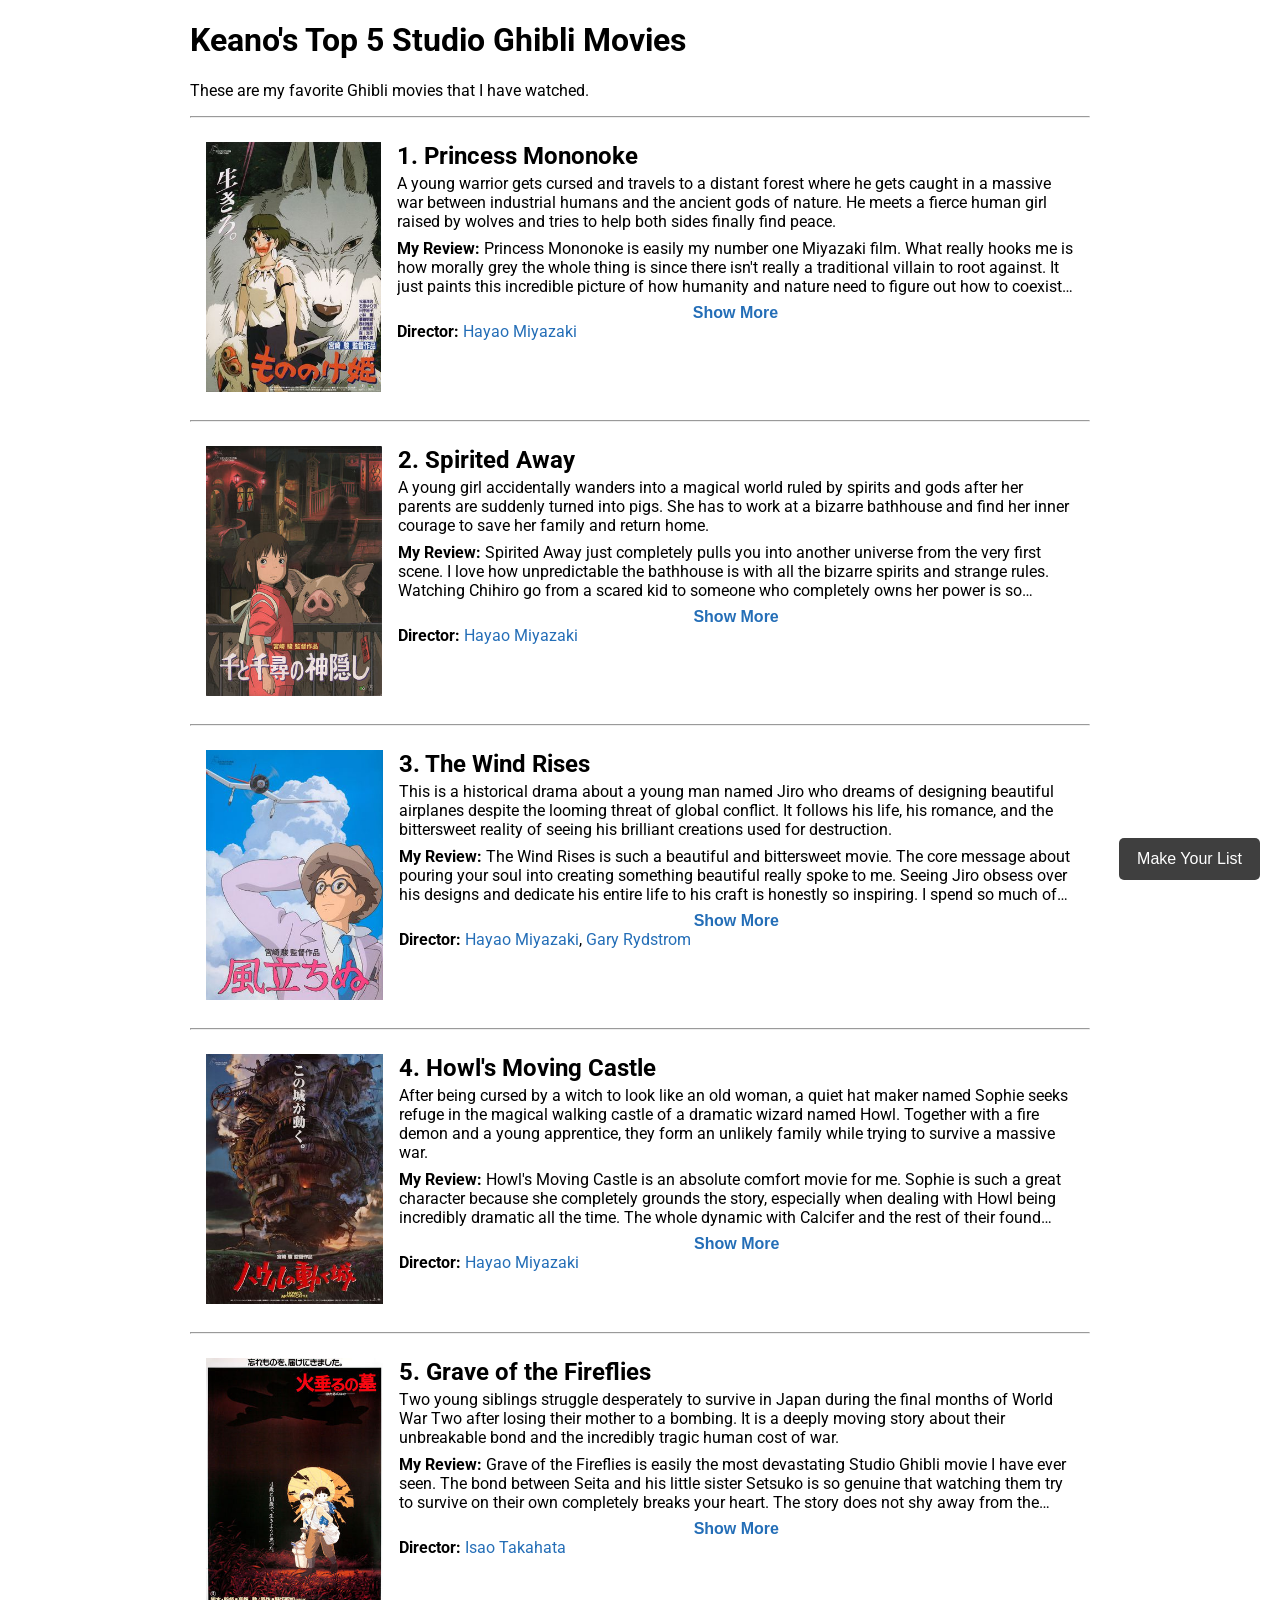
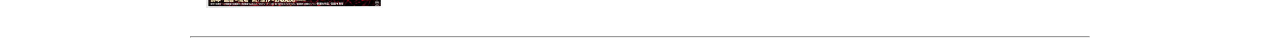
<file: index.html>
<!DOCTYPE html>
<html lang="en">
<head>
    <meta charset="UTF-8">
    <title>Top 5 Ghibli Movies</title>
    <link href="./css/styles.css" rel="stylesheet"/>
    <link rel="preconnect" href="https://fonts.googleapis.com">
    <link rel="preconnect" href="https://fonts.gstatic.com" crossorigin>
    <link href="https://fonts.googleapis.com/css2?family=Roboto:ital,wght@0,100..900;1,100..900&display=swap" rel="stylesheet">
</head>
<body>
    <header>
        <h1>Keano's Top 5 Studio Ghibli Movies</h1>
        <p>These are my favorite Ghibli movies that I have watched.</p>
    </header>
    <main>
        <ol class="movie-ranking">
            <hr/>
            <li class="movie">
                <a href="./movie1.html"><img src="./assets/images/princess-mononoke.jpg" alt="Princess Mononoke Movie Poster" class="poster"/></a>
                <div class="movie-content">
                    <header class="movie-header">
                        <h2 class="movie-title">1. <a href="./movie1.html">Princess Mononoke</a></h2>
                    </header>
                    <p class="movie-synopsis">
                        A young warrior gets cursed and travels to a distant forest where he gets caught in a massive war between industrial humans and the ancient gods of 
                        nature. He meets a fierce human girl raised by wolves and tries to help both sides finally find peace.
                    </p>
                    <p class="movie-review collapsed">
                        <b>My Review:</b> Princess Mononoke is easily my number one Miyazaki film. What really hooks me is how morally grey the whole thing is since there 
                        isn't really a traditional villain to root against. It just paints this incredible picture of how humanity and nature need to figure out how 
                        to coexist. The visuals are absolutely breathtaking, and the score just elevates the whole experience. Even though it is a bit lengthy, 
                        I constantly go back to rewatch it because it is just that much of a masterpiece.
                    </p>
                    <button class="show-more-btn">Show More</button>
                    <p class="movie-director">
                        <b>Director:</b> <a href="https://www.imdb.com/name/nm0594503/" target="_blank">Hayao Miyazaki</a>
                    </p>
                </div>
            </li>
            <hr/>
            <li class="movie">
                <a href="./movie2.html"><img src="./assets/images/spirited-away.jpg" alt="Spirited Away Movie Poster" class="poster"/></a>
                <div class="movie-content">
                    <header>
                        <h2 class="movie-title">2. <a href="./movie2.html">Spirited Away</a></h2>
                    </header>
                    <p class="movie-synopsis">
                        A young girl accidentally wanders into a magical world ruled by spirits and gods after her parents are suddenly turned into pigs. She has to work at 
                        a bizarre bathhouse and find her inner courage to save her family and return home.
                    </p>
                    <p class="movie-review collapsed">
                        <b>My Review:</b> Spirited Away just completely pulls you into another universe from the very first scene. I love how unpredictable the bathhouse is 
                        with all the bizarre spirits and strange rules. Watching Chihiro go from a scared kid to someone who completely owns her power is so satisfying. 
                        The art style is absolutely stunning on every level, and the music hits right in the feels every single time. It is a crazy adventure that just 
                        feels like a warm hug. It is a total classic that I can put on anytime and never get bored of it.
                    </p>
                    <!-- button element: clickable element to reveal more of the review -->
                    <button class="show-more-btn">Show More</button>
                    <p class="movie-director">
                        <b>Director:</b> <a href="https://www.imdb.com/name/nm0594503/" target="_blank">Hayao Miyazaki</a>
                    </p>
                </div>
            </li>
            <hr/>
            <li class="movie">
                <a href="./movie3.html"><img src="./assets/images/the-wind-rises.jpg" alt="The Wind Rises Movie Poster" class="poster"/></a>
                <div class="movie-content">
                    <header>
                    <h2 class="movie-title">3. <a href="./movie3.html">The Wind Rises</a></h2> 
                    </header>
                    <p class="movie-synopsis">
                        This is a historical drama about a young man named Jiro who dreams of designing beautiful airplanes despite the looming threat of global conflict. It 
                        follows his life, his romance, and the bittersweet reality of seeing his brilliant creations used for destruction.
                    </p>
                    <p class="movie-review collapsed">
                        <b>My Review:</b> The Wind Rises is such a beautiful and bittersweet movie. The core message about pouring your soul into creating something beautiful 
                        really spoke to me. Seeing Jiro obsess over his designs and dedicate his entire life to his craft is honestly so inspiring. I spend so much of 
                        my own time drawing, whether that is sketching or another medium, so his drive to just keep creating despite all the obstacles completely hit 
                        home. It is just a gorgeous reminder to follow your passion and make the most out of the time you have. One of the absolute coolest details is 
                        the sound design. They actually used human voices for the airplane engines and the wind, which gives the machines this weirdly realistic and 
                        breathing quality.
                    </p>
                    <button class="show-more-btn">Show More</button>
                    <p class="movie-director">
                        <b>Director:</b> <a href="https://www.imdb.com/name/nm0594503/" target="_blank">Hayao Miyazaki</a>, <a href="https://www.imdb.com/name/nm0003977/" target="_blank">Gary Rydstrom</a>
                    </p>
                </div>
            </li>
            <hr/>
            <li class="movie">
                <a href="./movie4.html"><img src="./assets/images/howls-moving-castle.jpg" alt="Howl's Moving Castle Movie Poster" class="poster"/></a>
                <div class="movie-content">
                    <header>
                        <h2 class="movie-title">4. <a href="./movie4.html">Howl's Moving Castle</a></h2>
                    </header>
                    <p class="movie-synopsis">
                        After being cursed by a witch to look like an old woman, a quiet hat maker named Sophie seeks refuge in the magical walking castle of a dramatic wizard 
                        named Howl. Together with a fire demon and a young apprentice, they form an unlikely family while trying to survive a massive war.
                    </p>
                    <p class="movie-review collapsed">
                        <b>My Review:</b> Howl's Moving Castle is an absolute comfort movie for me. Sophie is such a great character because she completely grounds the story, 
                        especially when dealing with Howl being incredibly dramatic all the time. The whole dynamic with Calcifer and the rest of their found family is 
                        just heartwarming and so much fun. The way the castle is just this giant chaotic machine clanking around the countryside is so cool to watch. 
                        The magic feels so alive in every single frame. It is a perfect mix of romance and fantasy that always leaves me smiling by the very end.
                    </p>
                    <button class="show-more-btn">Show More</button>
                    <p class="movie-director">
                        <b>Director:</b> <a href="https://www.imdb.com/name/nm0594503/" target="_blank">Hayao Miyazaki</a>
                    </p>
                </div>
            </li>
            <hr/>
            <li class="movie">
                <a href="./movie5.html"><img src="./assets/images/grave-of-the-fireflies.jpg" alt="Grave of the Fireflies Movie Poster" class="poster"/></a>
                <div class="movie-content">
                    <header>
                    <h2 class="movie-title">5. <a href="./movie5.html">Grave of the Fireflies</a></h2> 
                    </header>
                    <p class="movie-synopsis">
                        Two young siblings struggle desperately to survive in Japan during the final months of World War Two after losing their mother to a bombing. It is 
                        a deeply moving story about their unbreakable bond and the incredibly tragic human cost of war.
                    </p>
                    <p class="movie-review collapsed">
                        <b>My Review:</b> Grave of the Fireflies is easily the most devastating Studio Ghibli movie I have ever seen. The bond between Seita and his little 
                        sister Setsuko is so genuine that watching them try to survive on their own completely breaks your heart. The story does not shy away from the 
                        brutal reality of war, but the quiet moments they share with the fireflies are incredibly beautiful. It is an absolute masterpiece of emotional 
                        storytelling. I might not put it on constantly because of how heavy the subject matter is, but it is one of those films that stays with you forever 
                        once you see it.
                    </p>
                    <button class="show-more-btn">Show More</button>
                    <p class="movie-director">
                        <b>Director:</b> <a href="https://www.imdb.com/name/nm0847223/" target="_blank">Isao Takahata</a>
                    </p>
                </div>
            </li>
            <hr/>
        </ol>
    </main>
    
    <!-- button element: clickable element that triggers popover -->
    <!-- popovertarget attribute: triggers the popover -->
    <button popovertarget="create-list-popup" class="create-list-btn">
        Make Your List
    </button>
    
    <!-- popover attribute: creates dismissible overlay -->
    <div id="create-list-popup" popover>
        <h2>Create Your Top 5 Ghibli List</h2>
        <form id="user-list-form">
            <label>Your Name:
                <!-- pattern attribute: validates name format (letters, spaces, hyphens, apostrophes only) -->
                <input
                type="text"
                id="user-name"
                required
                maxlength="50"
                pattern="[A-Za-z\s'\-]{2,50}" 
                title="Name must be 2-50 characters, letters only"
                >
            </label>
            <!-- Movie dropdowns created by JavaScript with option elements -->
            <!-- disabled attribute: Applied dynamically to prevent duplicate movie selections -->
            <div id="movie-selections-container"></div>
            <!-- button element: submits the form when clicked -->
            <button type="submit">Generate My List</button>
        </form>
    </div>
    
    <script src="./js/script.js"></script>
    <script src="./js/list-creator.js"></script>
</body>
</html>
</file>
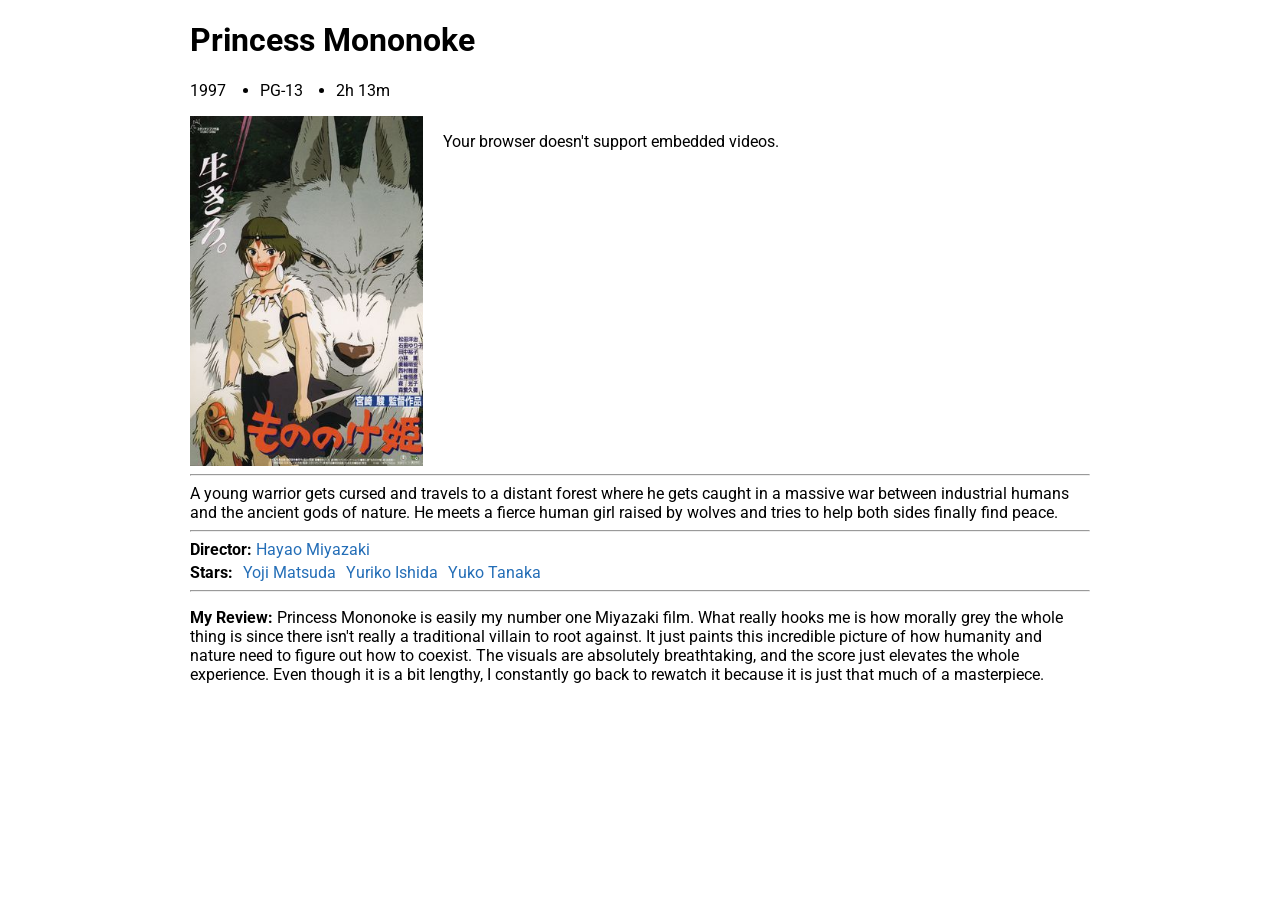
<file: movie1.html>
<!DOCTYPE html>
<html lang="en">
<head>
    <meta charset="UTF-8">
    <title>#1 Movie</title>
    <link href="./css/styles.css" rel="stylesheet"/>
    <link rel="preconnect" href="https://fonts.googleapis.com">
    <link rel="preconnect" href="https://fonts.gstatic.com" crossorigin>
    <link href="https://fonts.googleapis.com/css2?family=Roboto:ital,wght@0,100..900;1,100..900&display=swap" rel="stylesheet">
</head>
<body>
    <header>
        <p><h1>Princess Mononoke</h1></p>
        <ul class="movie-info">
            <li style="list-style-type: none;">1997</li>
            <li>PG-13</li>
            <li>2h 13m</li>
        </ul>
    </header>
    <main>
        <div class="movie-visual">
            <img src="./assets/images/princess-mononoke.jpg" alt="Princess Mononoke Poster"/>
            <!-- object element: embeds external YouTube video content -->
            <object
            data="https://www.youtube.com/embed/I1dHzoRl0sQ?si=wnXT5wSHMQE6FvSG&autoplay=1&mute=1&loop=1&playlist=I1dHzoRl0sQ"
            type="text/html"
            >
                <p>Your browser doesn't support embedded videos.</p>
            </object>
        </div>
        <hr/>
        <p class="movie-synopsis">
             A young warrior gets cursed and travels to a distant forest where he gets caught in a massive war between industrial humans and the ancient gods of 
             nature. He meets a fierce human girl raised by wolves and tries to help both sides finally find peace.
        </p>
        <hr/>
        <p class="movie-director">
            <b>Director:</b> <a href="https://www.imdb.com/name/nm0594503/" target="_blank">Hayao Miyazaki</a>
        </p>
        <div class="movie-stars-section">
            <b>Stars:</b>
            <ul class="movie-stars">
                <li><a href="https://www.imdb.com/name/nm0559444/?ref_=nv_sr_srsg_0_tt_1_nm_7_in_0_q_yoji%20mats">Yoji Matsuda</a></li>
                <li><a href="https://www.imdb.com/name/nm0410942/?ref_=nv_sr_srsg_0_tt_1_nm_7_in_0_q_yuriko%20ishida">Yuriko Ishida</a></li>
                <li><a href="https://www.imdb.com/name/nm0849100/?ref_=tt_ov_3_3">Yuko Tanaka</a></li>
            </ul>
        </div>
        <hr/>
        <p>
            <b>My Review:</b> Princess Mononoke is easily my number one Miyazaki film. What really hooks me is how morally grey the whole thing is since there 
            isn't really a traditional villain to root against. It just paints this incredible picture of how humanity and nature need to figure out how 
            to coexist. The visuals are absolutely breathtaking, and the score just elevates the whole experience. Even though it is a bit lengthy, 
            I constantly go back to rewatch it because it is just that much of a masterpiece.
        </p>  
        
    </main>
</body>
</html>
</file>
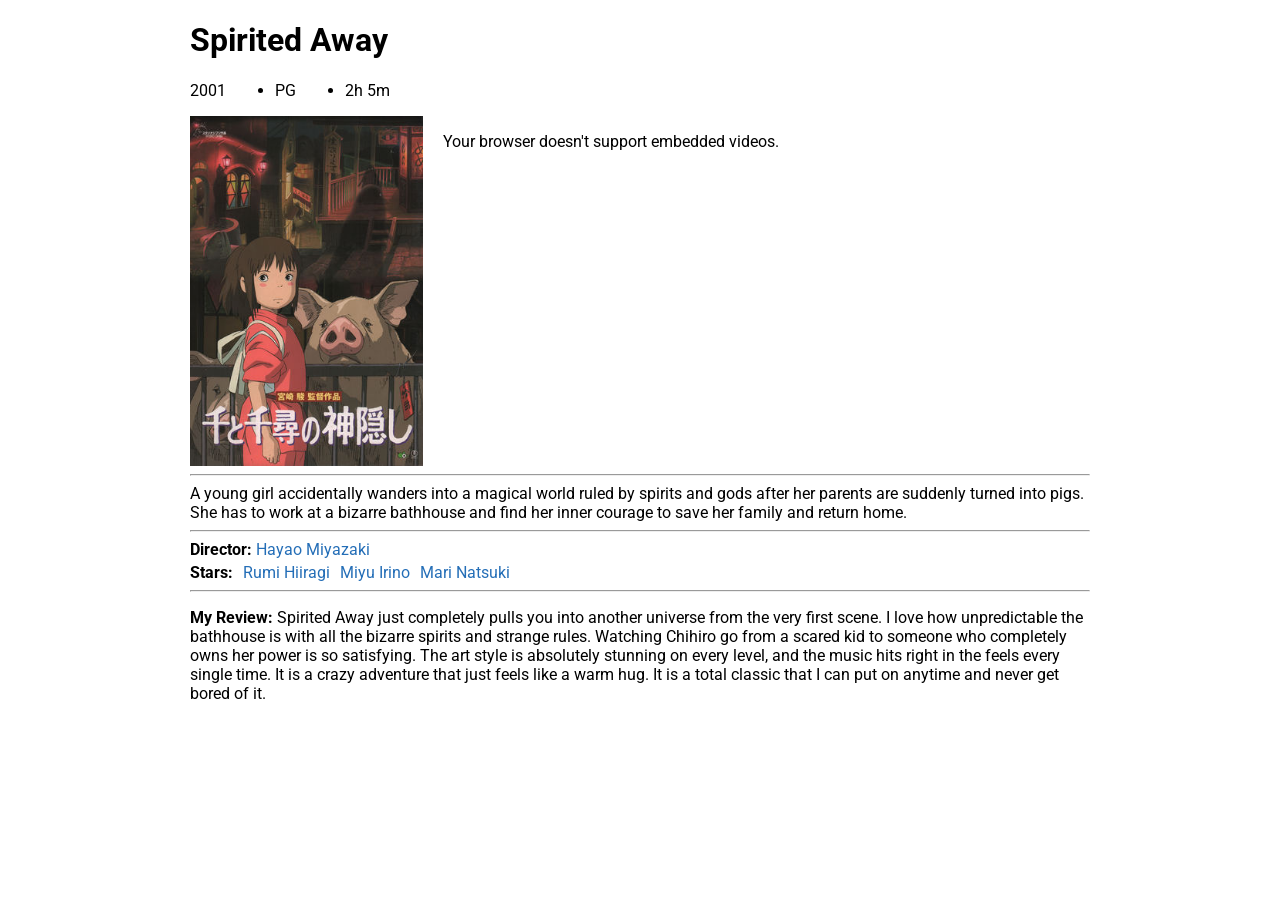
<file: movie2.html>
<!DOCTYPE html>
<html lang="en">
<head>
    <meta charset="UTF-8">
    <title>#2 Movie</title>
    <link href="./css/styles.css" rel="stylesheet"/>
    <link rel="preconnect" href="https://fonts.googleapis.com">
    <link rel="preconnect" href="https://fonts.gstatic.com" crossorigin>
    <link href="https://fonts.googleapis.com/css2?family=Roboto:ital,wght@0,100..900;1,100..900&display=swap" rel="stylesheet">
</head>
<body>
    <header>
        <p><h1>Spirited Away</h1></p>
        <ul class="movie-info">
            <li style="list-style-type: none;">2001</li>
            <li>PG</li>
            <li>2h 5m</li>
        </ul>
    </header>
    <main>
        <div class="movie-visual">
            <img src="./assets/images/spirited-away.jpg" alt="Spirited Away Poster"/>
            <!-- object element: embeds external YouTube video content -->
            <object
            data="https://www.youtube.com/embed/ByXuk9QqQkk?si=wnXT5wSHMQE6FvSG&autoplay=1&mute=1&loop=1&playlist=ByXuk9QqQkk"
            type="text/html"
            >
                <p>Your browser doesn't support embedded videos.</p>
            </object>
        </div>
        <hr/>
        <p class="movie-synopsis">
             A young girl accidentally wanders into a magical world ruled by spirits and gods after her parents are suddenly turned into pigs. She has to work at 
             a bizarre bathhouse and find her inner courage to save her family and return home.
        </p>
        <hr/>
        <p class="movie-director">
            <b>Director:</b> <a href="https://www.imdb.com/name/nm0594503/" target="_blank">Hayao Miyazaki</a>
        </p>
        <div class="movie-stars-section">
            <b>Stars:</b>
            <ul class="movie-stars">
                <li><a href="https://www.imdb.com/name/nm0383708/" target="_blank">Rumi Hiiragi</a></li>
                <li><a href="https://www.imdb.com/name/nm0997115/" target="_blank">Miyu Irino</a></li>
                <li><a href="https://www.imdb.com/name/nm0622412/" target="_blank">Mari Natsuki</a></li>
            </ul>
        </div>
        <hr/>
        <p>
            <b>My Review:</b> Spirited Away just completely pulls you into another universe from the very first scene. I love how unpredictable the bathhouse is 
            with all the bizarre spirits and strange rules. Watching Chihiro go from a scared kid to someone who completely owns her power is so satisfying. 
            The art style is absolutely stunning on every level, and the music hits right in the feels every single time. It is a crazy adventure that just 
            feels like a warm hug. It is a total classic that I can put on anytime and never get bored of it.
        </p>  
        
    </main>
</body>
</html>
</file>
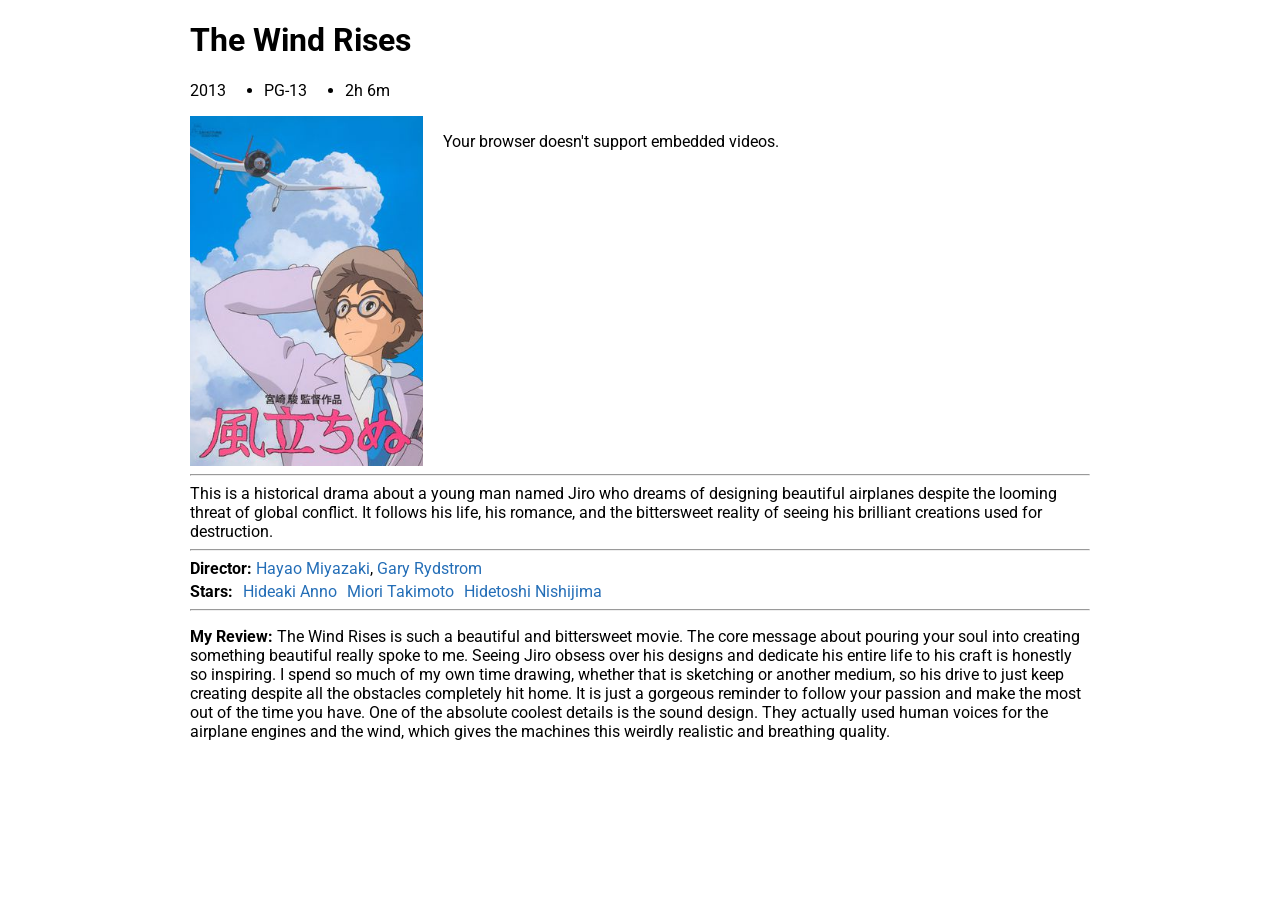
<file: movie3.html>
<!DOCTYPE html>
<html lang="en">
<head>
    <meta charset="UTF-8">
    <title>#3 Movie</title>
    <link href="./css/styles.css" rel="stylesheet"/>
    <link rel="preconnect" href="https://fonts.googleapis.com">
    <link rel="preconnect" href="https://fonts.gstatic.com" crossorigin>
    <link href="https://fonts.googleapis.com/css2?family=Roboto:ital,wght@0,100..900;1,100..900&display=swap" rel="stylesheet">
</head>
<body>
    <header>
        <p><h1>The Wind Rises</h1></p>
        <ul class="movie-info">
            <li style="list-style-type: none;">2013</li>
            <li>PG-13</li>
            <li>2h 6m</li>
        </ul>
    </header>
    <main>
        <div class="movie-visual">
            <img src="./assets/images/the-wind-rises.jpg" alt="The Wind Rises Poster"/>
            <!-- object element: embeds external YouTube video content -->
            <object
            data="https://www.youtube.com/embed/TXuswYJFrDM?si=wnXT5wSHMQE6FvSG&autoplay=1&mute=1&loop=1&playlist=TXuswYJFrDM"
            type="text/html"
            >
                <p>Your browser doesn't support embedded videos.</p>
            </object>
        </div>
        <hr/>
        <p class="movie-synopsis">
             This is a historical drama about a young man named Jiro who dreams of designing beautiful airplanes despite the looming threat of global conflict. It 
             follows his life, his romance, and the bittersweet reality of seeing his brilliant creations used for destruction.
        </p>
        <hr/>
        <p class="movie-director">
            <b>Director:</b> <a href="https://www.imdb.com/name/nm0594503/" target="_blank">Hayao Miyazaki</a>, <a href="https://www.imdb.com/name/nm0003977/" target="_blank">Gary Rydstrom</a>
        </p>
        <div class="movie-stars-section">
            <b>Stars:</b>
            <ul class="movie-stars">
                <li><a href="https://www.imdb.com/name/nm0030417/" target="_blank">Hideaki Anno</a></li>
                <li><a href="https://www.imdb.com/name/nm3768523/" target="_blank">Miori Takimoto</a></li>
                <li><a href="https://www.imdb.com/name/nm0632689/" target="_blank">Hidetoshi Nishijima</a></li>
            </ul>
        </div>
        <hr/>
        <p>
            <b>My Review:</b> The Wind Rises is such a beautiful and bittersweet movie. The core message about pouring your soul into creating something beautiful 
            really spoke to me. Seeing Jiro obsess over his designs and dedicate his entire life to his craft is honestly so inspiring. I spend so much of 
            my own time drawing, whether that is sketching or another medium, so his drive to just keep creating despite all the obstacles completely hit 
            home. It is just a gorgeous reminder to follow your passion and make the most out of the time you have. One of the absolute coolest details is 
            the sound design. They actually used human voices for the airplane engines and the wind, which gives the machines this weirdly realistic and 
            breathing quality.
        </p>  
        
    </main>
</body>
</html>
</file>
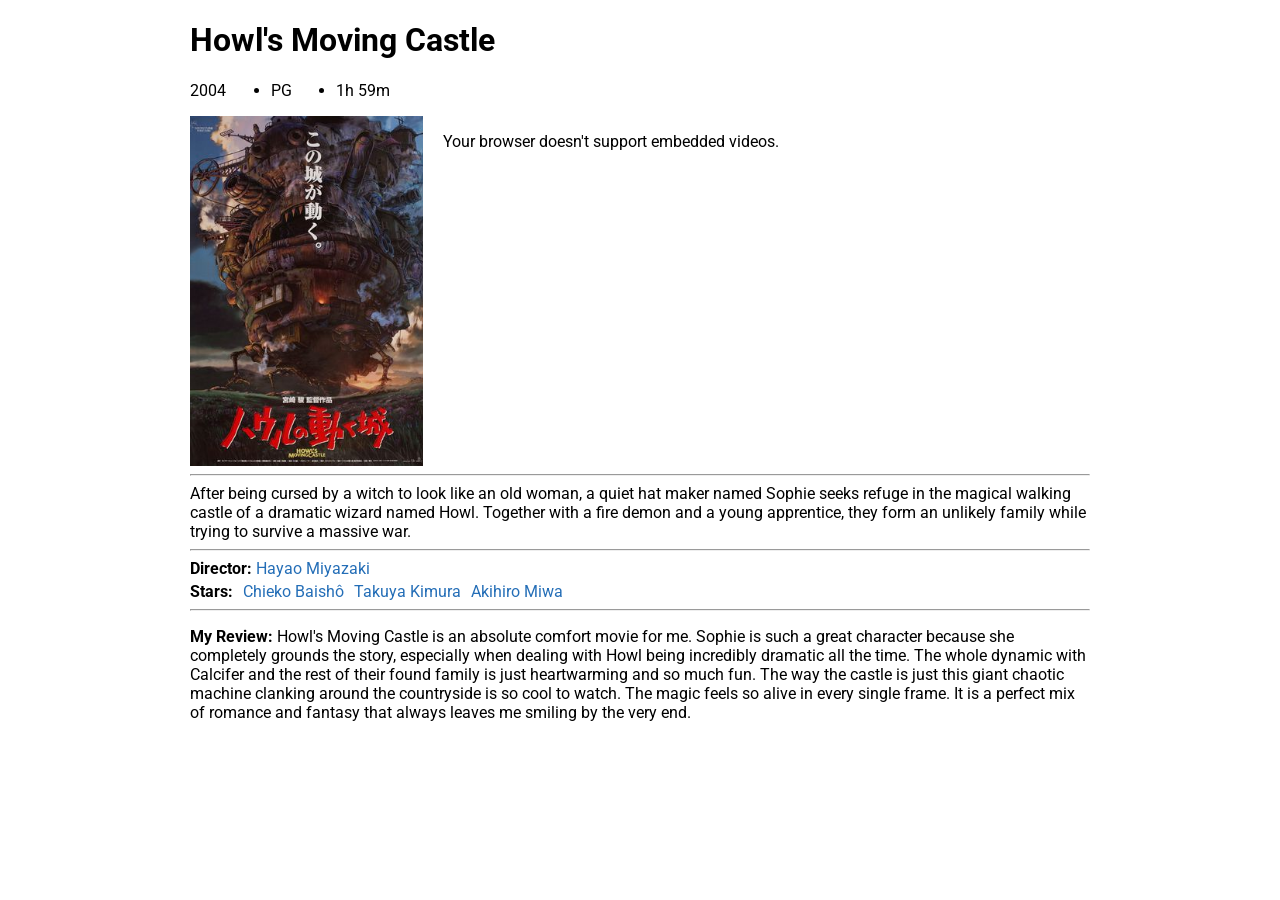
<file: movie4.html>
<!DOCTYPE html>
<html lang="en">
<head>
    <meta charset="UTF-8">
    <title>#4 Movie</title>
    <link href="./css/styles.css" rel="stylesheet"/>
    <link rel="preconnect" href="https://fonts.googleapis.com">
    <link rel="preconnect" href="https://fonts.gstatic.com" crossorigin>
    <link href="https://fonts.googleapis.com/css2?family=Roboto:ital,wght@0,100..900;1,100..900&display=swap" rel="stylesheet">
</head>
<body>
    <header>
        <p><h1>Howl's Moving Castle</h1></p>
        <ul class="movie-info">
            <li style="list-style-type: none;">2004</li>
            <li>PG</li>
            <li>1h 59m</li>
        </ul>
    </header>
    <main>
        <div class="movie-visual">
            <img src="./assets/images/howls-moving-castle.jpg" alt="Howl's Moving Castle Poster"/>
            <!-- object element: embeds external YouTube video content -->
            <object
            data="https://www.youtube.com/embed/DJeUGpcle8s?si=wnXT5wSHMQE6FvSG&autoplay=1&mute=1&loop=1&playlist=DJeUGpcle8s"
            type="text/html"
            >
                <p>Your browser doesn't support embedded videos.</p>
            </object>
        </div>
        <hr/>
        <p class="movie-synopsis">
             After being cursed by a witch to look like an old woman, a quiet hat maker named Sophie seeks refuge in the magical walking castle of a dramatic wizard 
             named Howl. Together with a fire demon and a young apprentice, they form an unlikely family while trying to survive a massive war.
        </p>
        <hr/>
        <p class="movie-director">
            <b>Director:</b> <a href="https://www.imdb.com/name/nm0594503/" target="_blank">Hayao Miyazaki</a>
        </p>
        <div class="movie-stars-section">
            <b>Stars:</b>
            <ul class="movie-stars">
                <li><a href="https://www.imdb.com/name/nm0047962/" target="_blank">Chieko Baishô</a></li>
                <li><a href="https://www.imdb.com/name/nm0454120/" target="_blank">Takuya Kimura</a></li>
                <li><a href="https://www.imdb.com/name/nm0594271/" target="_blank">Akihiro Miwa</a></li>
            </ul>
        </div>
        <hr/>
        <p>
            <b>My Review:</b> Howl's Moving Castle is an absolute comfort movie for me. Sophie is such a great character because she completely grounds the story, 
            especially when dealing with Howl being incredibly dramatic all the time. The whole dynamic with Calcifer and the rest of their found family is 
            just heartwarming and so much fun. The way the castle is just this giant chaotic machine clanking around the countryside is so cool to watch. 
            The magic feels so alive in every single frame. It is a perfect mix of romance and fantasy that always leaves me smiling by the very end.
        </p>  
        
    </main>
</body>
</html>
</file>
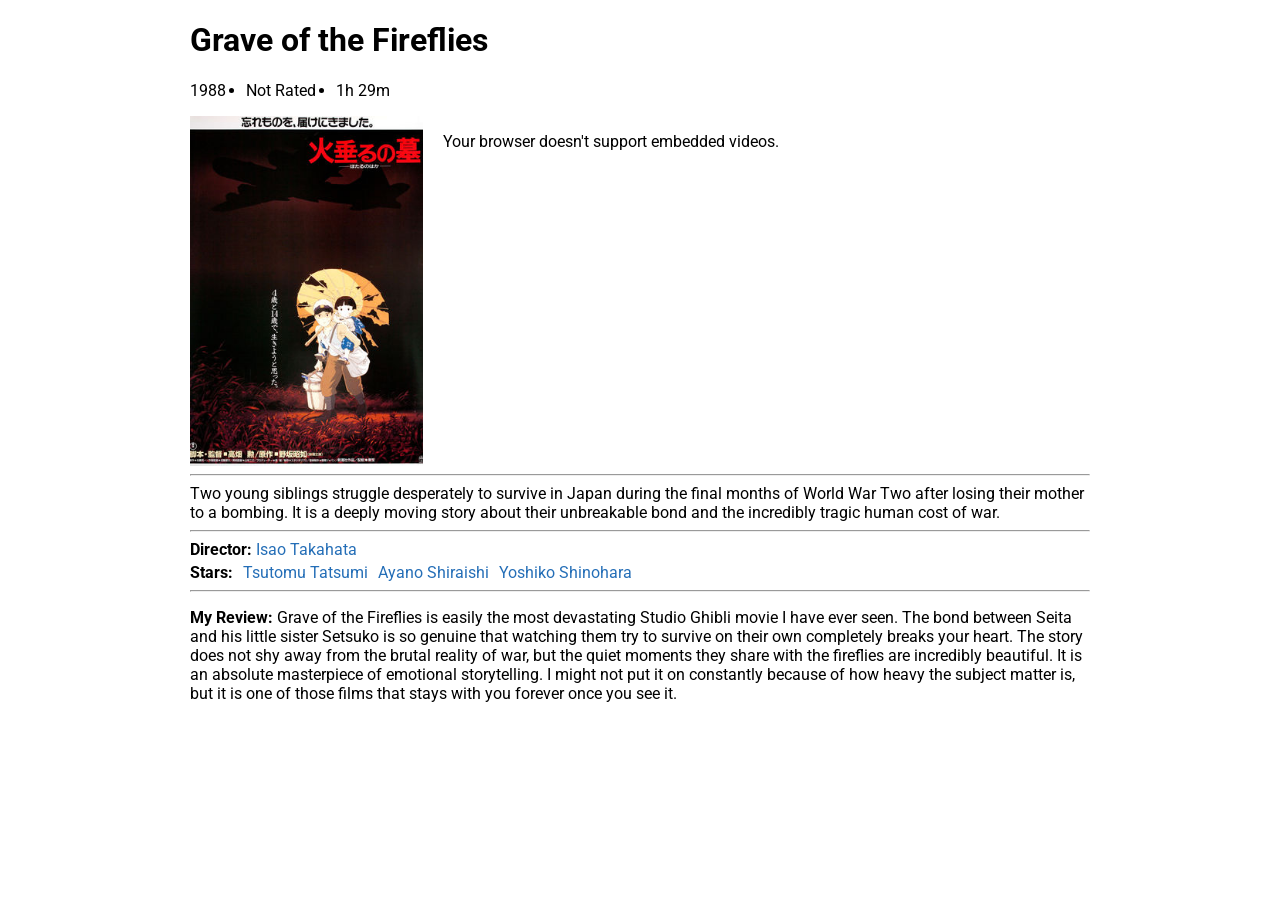
<file: movie5.html>
<!DOCTYPE html>
<html lang="en">
<head>
    <meta charset="UTF-8">
    <title>#5 Movie</title>
    <link href="./css/styles.css" rel="stylesheet"/>
    <link rel="preconnect" href="https://fonts.googleapis.com">
    <link rel="preconnect" href="https://fonts.gstatic.com" crossorigin>
    <link href="https://fonts.googleapis.com/css2?family=Roboto:ital,wght@0,100..900;1,100..900&display=swap" rel="stylesheet">
</head>
<body>
    <header>
        <p><h1>Grave of the Fireflies</h1></p>
        <ul class="movie-info">
            <li style="list-style-type: none;">1988</li>
            <li>Not Rated</li>
            <li>1h 29m</li>
        </ul>
    </header>
    <main>
        <div class="movie-visual">
            <img src="./assets/images/grave-of-the-fireflies.jpg" alt="Grave of the Fireflies Poster"/>
            <!-- object element: embeds external YouTube video content -->
            <object
            data="https://www.youtube.com/embed/4vPeTSRd580?si=wnXT5wSHMQE6FvSG&autoplay=1&mute=1&loop=1&playlist=4vPeTSRd580"
            type="text/html"
            >
                <p>Your browser doesn't support embedded videos.</p>
            </object>
        </div>
        <hr/>
        <p class="movie-synopsis">
             Two young siblings struggle desperately to survive in Japan during the final months of World War Two after losing their mother to a bombing. It is 
             a deeply moving story about their unbreakable bond and the incredibly tragic human cost of war.
        </p>
        <hr/>
        <p class="movie-director">
            <b>Director:</b> <a href="https://www.imdb.com/name/nm0847223/" target="_blank">Isao Takahata</a>
        </p>
        <div class="movie-stars-section">
            <b>Stars:</b>
            <ul class="movie-stars">
                <li><a href="https://www.imdb.com/name/nm0851302/" target="_blank">Tsutomu Tatsumi</a></li>
                <li><a href="https://www.imdb.com/name/nm0794186/" target="_blank">Ayano Shiraishi</a></li>
                <li><a href="https://www.imdb.com/name/nm0794002/" target="_blank">Yoshiko Shinohara</a></li>
            </ul>
        </div>
        <hr/>
        <p>
            <b>My Review:</b> Grave of the Fireflies is easily the most devastating Studio Ghibli movie I have ever seen. The bond between Seita and his little 
            sister Setsuko is so genuine that watching them try to survive on their own completely breaks your heart. The story does not shy away from the 
            brutal reality of war, but the quiet moments they share with the fireflies are incredibly beautiful. It is an absolute masterpiece of emotional 
            storytelling. I might not put it on constantly because of how heavy the subject matter is, but it is one of those films that stays with you forever 
            once you see it.
        </p>  
        
    </main>
</body>
</html>
</file>
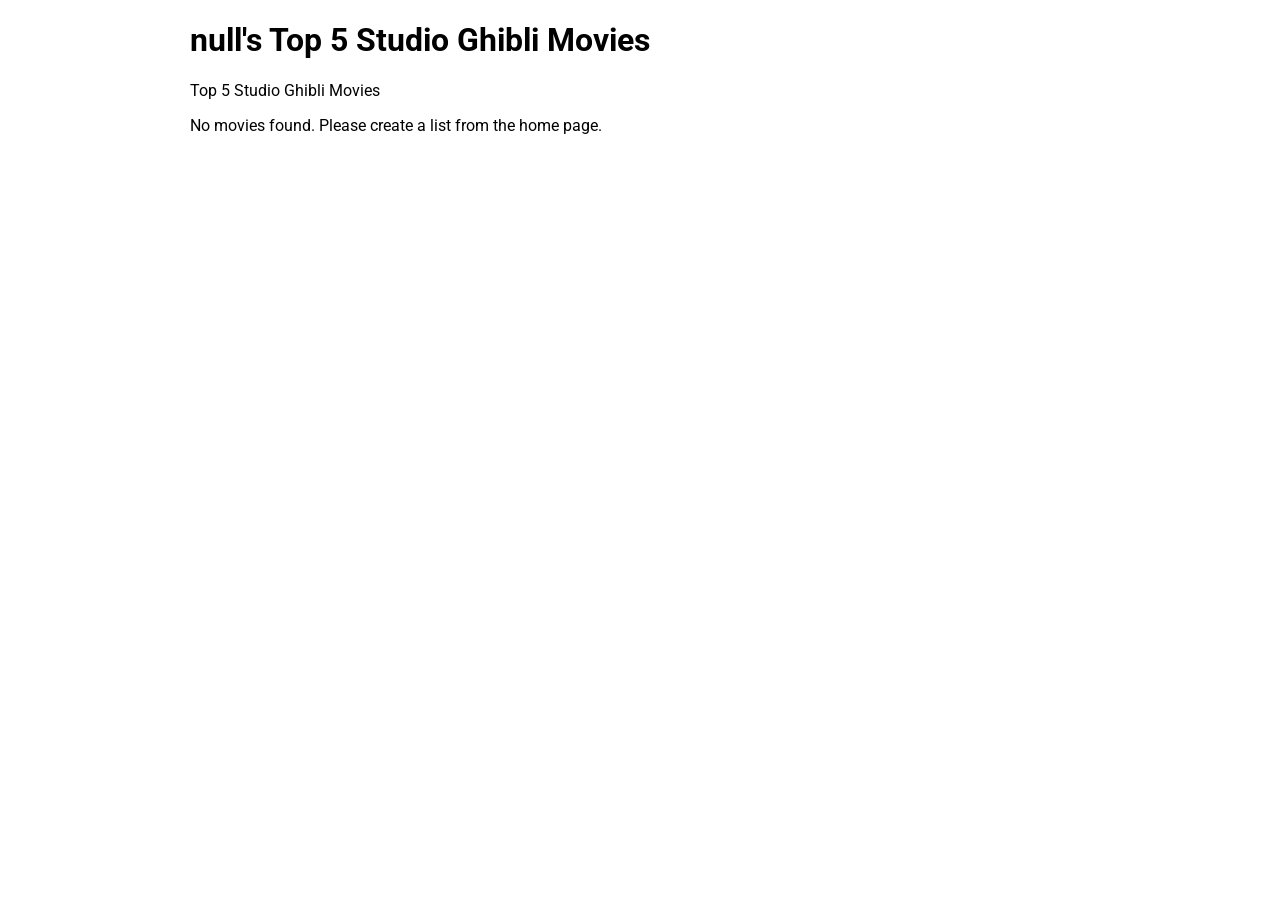
<file: user-list.html>
<!DOCTYPE html>
<html lang="en">
<head>
    <meta charset="UTF-8">
    <title>My Ghibli List</title>
    <link href="./css/styles.css" rel="stylesheet"/>
    <link rel="preconnect" href="https://fonts.googleapis.com">
    <link rel="preconnect" href="https://fonts.gstatic.com" crossorigin>
    <link href="https://fonts.googleapis.com/css2?family=Roboto:ital,wght@0,100..900;1,100..900&display=swap" rel="stylesheet">
</head>
<body>
    <header>
        <h1 id="user-name-display"></h1>
        <p>Top 5 Studio Ghibli Movies</p>
    </header>
    
    <main>
        <ol class="movie-ranking" id="movies-container">
            <!-- Movies will be inserted here by JavaScript -->
        </ol>
    </main>

    <script src="./js/user-list.js"></script>
</body>
</html>
</file>
<file: css/styles.css>
html {
    font-family: "Roboto", sans-serif;
    font-optical-sizing: auto;
    font-weight: 400;
    font-style: normal;
    font-variation-settings:
    "wdth" 100;
}

body {
    max-width: 900px;
    min-width: 500px;
    margin: 0 auto;
    /* border: 8px solid black; */
}

.poster {
    height: 250px;
}

.movie-ranking {
    list-style: none;
    padding: 0;
}

.movie {
    display: flex;
    /* border: 8px solid black; */
    gap: 16px;
    padding: 16px;
}

.movie-content {
    display: flex;
    /* border: 8px solid black; */
    flex-direction: column;
}

.movie-title {
    margin-top: 0;
    margin-bottom: 0;
}

.movie-title a {
    color: black;
    text-decoration: none;
}

.movie-synopsis {
    margin-top: 4px;
    margin-bottom: 4px;
}

.movie-review {
    margin-top: 4px;
    margin-bottom: 4px;
}

.movie-review.collapsed {
    display: -webkit-box;
    -webkit-line-clamp: 3;
    -webkit-box-orient: vertical;
    overflow: hidden;
}

.show-more-btn {
    background: none;
    border: none;
    color: #246eb7;
    cursor: pointer;
    padding: 0;
    font-size: 1em;
    font-weight: bold;
    margin-top: 4px;
    margin-bottom: 0;
}

.show-more-btn:hover {
    color: #003577;
}

.movie-director {
    margin-top: 0;
    margin-bottom: 4px;
}

.movie-director a {
    color: #246eb7;
    text-decoration: none;
}

.movie-director a:hover {
    color: #003577;
    text-decoration: none;
}



.movie-visual {
  display: flex;
  gap: 20px;
  height: 350px;
}

.movie-visual img {
  height: 100%;
  width: auto;
  aspect-ratio: 2 / 3;
  object-fit: cover;
}

.movie-visual object {
  height: 100%;
  aspect-ratio: 16 / 9;
  border: none;
}

.movie-stars-section {
  display: flex;
  align-items: center;
  gap: 10px;
}

.movie-stars {
  display: flex;
  list-style: none;
  padding: 0;
  margin: 0;
  gap: 10px;
}

.movie-stars a {
    color: #246eb7;
    text-decoration: none;
}

.movie-stars a:hover {
    color: #003577;
    text-decoration: none;
}

ul.movie-info {
    display: flex;
    justify-content: space-between;
    text-align: left;
    max-width: 200px;
    padding-left: 0;
    margin-left: 0;
}

.create-list-btn {
    color: white;
    background-color: rgb(63, 63, 63);
    border-radius: 5px;
    border: none;
    cursor: pointer;
    position: fixed;
    right: 20px;
    bottom: 20px;
    padding: 12px 18px;
    font-size: 16px;
}

.create-list-btn:hover {
    background-color: #202020;
}

#create-list-popup {
    padding: 24px;
    border: 1px solid #ccc;
    border-radius: 8px;
    max-width: 500px;
    max-height: 80vh;
    overflow-y: auto;
}

body:has(#create-list-popup:popover-open) > *:not(#create-list-popup) {
    filter: blur(3px);
}

body:has(#create-list-popup:popover-open) .create-list-btn {
    display: none;
}

#create-list-popup h2 {
    margin-top: 0;
}

.movie-selection {
    margin-bottom: 20px;
}

.movie-selection label {
    display: block;
    margin-bottom: 8px;
}

.movie-selection select,
.movie-selection textarea {
    width: 100%;
    padding: 8px;
    margin-top: 4px;
    box-sizing: border-box;
}

#user-list-form button[type="submit"] {
    width: 100%;
    padding: 12px;
    background-color: rgb(63, 63, 63);
    color: white;
    border: none;
    border-radius: 4px;
    cursor: pointer;
    font-size: 16px;
}

#user-list-form button[type="submit"]:hover {
    background-color: #202020;
}
</file>
